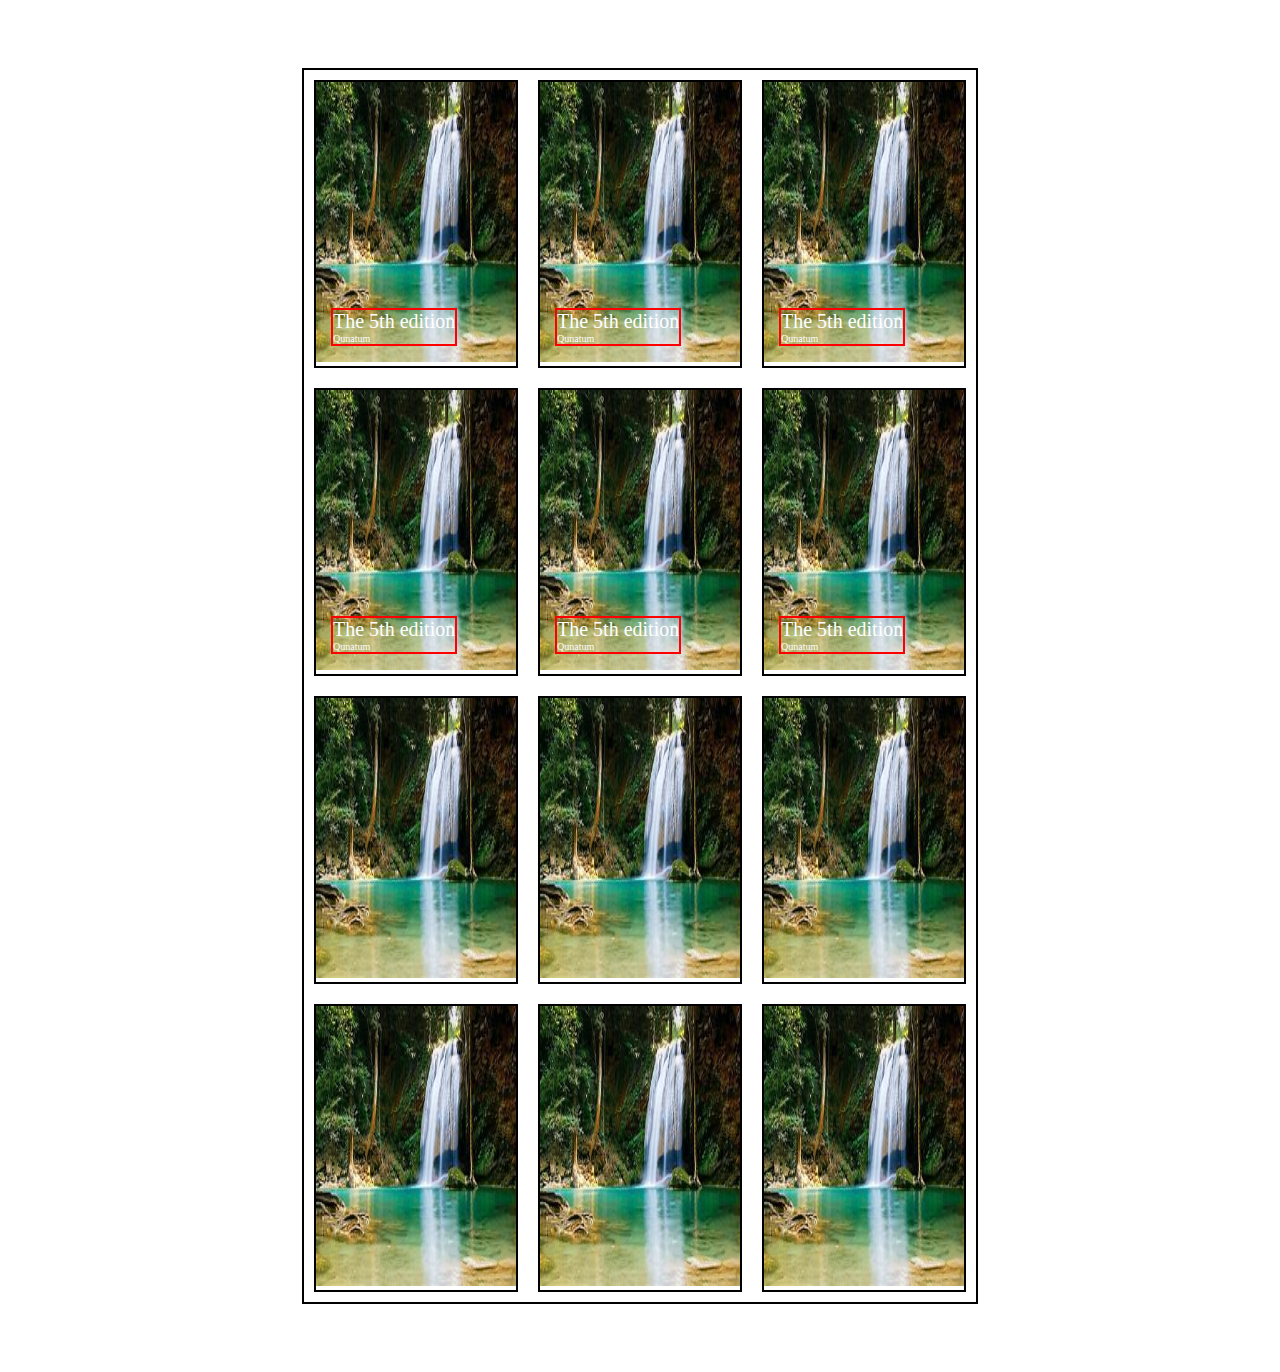
<file: index.html>
<!DOCTYPE html>
<html lang="en">
<head>
    <meta charset="UTF-8">
    <meta name="viewport" content="width=device-width, initial-scale=1.0">
    <title>Document</title>
    <link rel="stylesheet" href="cards.css">
</head>
<body>
   <div id="cards">
    <div id="card">
        <img src="image1.jpeg" alt="">
        <div id="text">
        <div id="h3">The 5th edition</div>
        <div id="h4">Qunatum</div>
    </div>
    </div>
    <div id="card">
        <img src="image1.jpeg" alt="">
        <div id="text">
        <div id="h3">The 5th edition</div>
        <div id="h4">Qunatum</div>
    </div>
    </div>
    <div id="card">
        <img src="image1.jpeg" alt="">
        <div id="text">
        <div id="h3">The 5th edition</div>
        <div id="h4">Qunatum</div>
    </div>
    </div>
    <div id="card">
        <img src="image1.jpeg" alt="">
        <div id="text">
        <div id="h3">The 5th edition</div>
        <div id="h4">Qunatum</div>
    </div>
    </div>
    <div id="card">
        <img src="image1.jpeg" alt="">
        <div id="text">
        <div id="h3">The 5th edition</div>
        <div id="h4">Qunatum</div>
    </div>
    </div>
    <div id="card">
        <img src="image1.jpeg" alt="">
        <div id="text">
        <div id="h3">The 5th edition</div>
        <div id="h4">Qunatum</div>
        </div>
    </div>
   </div>
</body>
<script src="cards.js"></script>
</html>
</file>
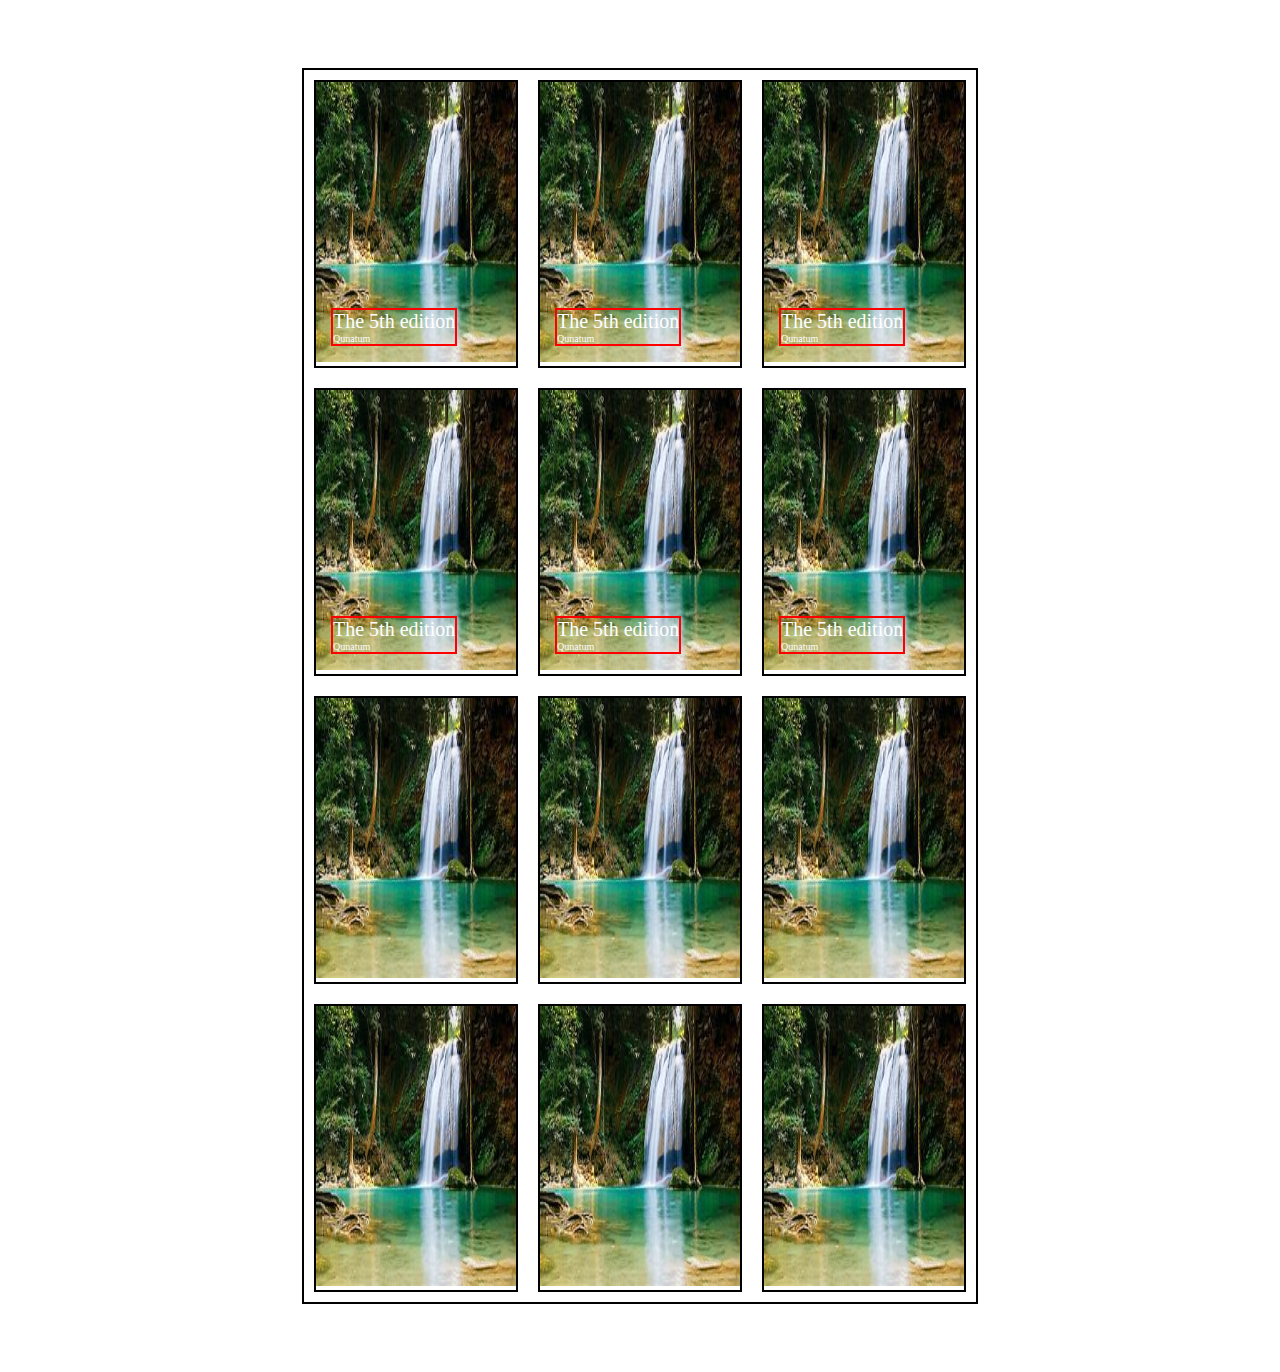
<file: cards.html>
<!DOCTYPE html>
<html lang="en">
<head>
    <meta charset="UTF-8">
    <meta name="viewport" content="width=device-width, initial-scale=1.0">
    <title>Document</title>
    <link rel="stylesheet" href="cards.css">
</head>
<body>
   <div id="cards">
    <div id="card">
        <img src="image1.jpeg" alt="">
        <div id="text">
        <div id="h3">The 5th edition</div>
        <div id="h4">Qunatum</div>
    </div>
    </div>
    <div id="card">
        <img src="image1.jpeg" alt="">
        <div id="text">
        <div id="h3">The 5th edition</div>
        <div id="h4">Qunatum</div>
    </div>
    </div>
    <div id="card">
        <img src="image1.jpeg" alt="">
        <div id="text">
        <div id="h3">The 5th edition</div>
        <div id="h4">Qunatum</div>
    </div>
    </div>
    <div id="card">
        <img src="image1.jpeg" alt="">
        <div id="text">
        <div id="h3">The 5th edition</div>
        <div id="h4">Qunatum</div>
    </div>
    </div>
    <div id="card">
        <img src="image1.jpeg" alt="">
        <div id="text">
        <div id="h3">The 5th edition</div>
        <div id="h4">Qunatum</div>
    </div>
    </div>
    <div id="card">
        <img src="image1.jpeg" alt="">
        <div id="text">
        <div id="h3">The 5th edition</div>
        <div id="h4">Qunatum</div>
        </div>
    </div>
   </div>
</body>
<script src="cards.js"></script>
</html>
</file>
<file: cards.css>
body{
    display: flex;
    flex-direction: column;
    justify-content: center;
    align-items: center;
}
#card{
    border: 2px black solid;
    position: relative;
}
#cards{
    display: grid;
    grid-template-columns:repeat(3,1fr);
    justify-content: center;
    align-items: center;
    gap:20px;
    margin: 60px;
    border: 2px black solid; 
    padding: 10px;
}
img{
    height:280px;
    width:200px;
   
}
#text{
  border: 2px red solid;  
  position: absolute;
  display: flex;
  flex-direction: column;
  color: white;
  bottom: 20px;
  left: 15px;
}
#h3{
    font-size: 20px;
}
#h4{
    font-size: 10px;
}
</file>
